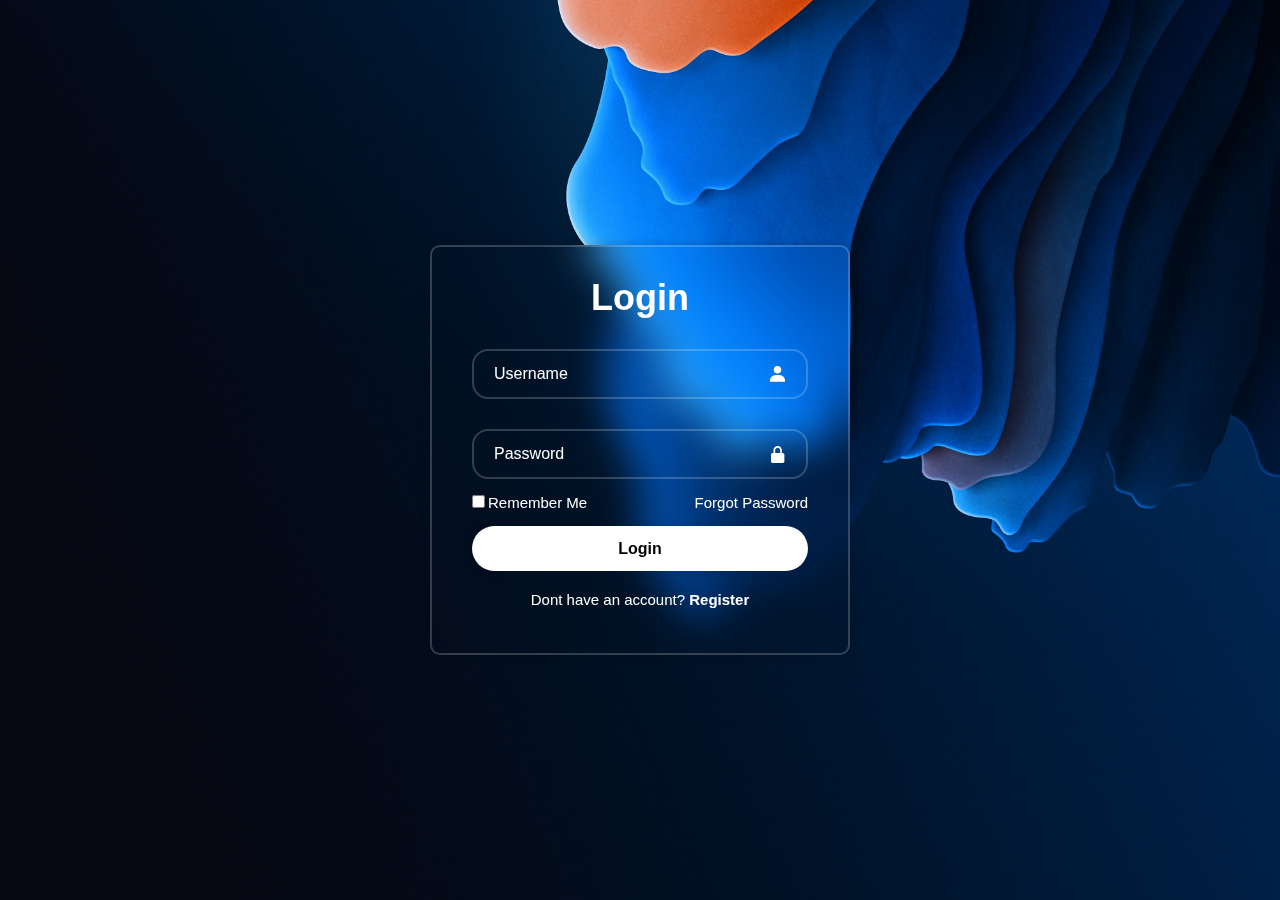
<file: index.html>
<!DOCTYPE html>
<html lang="en">
<head>
    <meta charset="UTF-8">
    <meta name="viewport" content="width=device-width, initial-scale=1.0">
    <title>Login Form</title>
    <link rel="stylesheet" href="style.css">
    <link href='https://unpkg.com/boxicons@2.1.4/css/boxicons.min.css' rel='stylesheet'>
</head>
<body>
    <div class="wrapper">
        <form action="">
            <h1>Login</h1>
            <div class="inputBox">
                <input type="text" placeholder="Username" required>
                <i class='bx bxs-user'></i>
            </div>
            <div class="inputBox">
                <input type="password" placeholder="Password" required>
                <i class='bx bxs-lock-alt'></i>
            </div>
            <div class="remember">
                <label for=""><input type="checkbox">Remember Me</label>
                <a href="">Forgot Password</a>
            </div>
            <button class="btn">Login</button>
            <div class="register">
                <p>Dont have an account? <a href="">Register</a></p>
            </div>
        </form>
    </div>
</body>
</html>
</file>
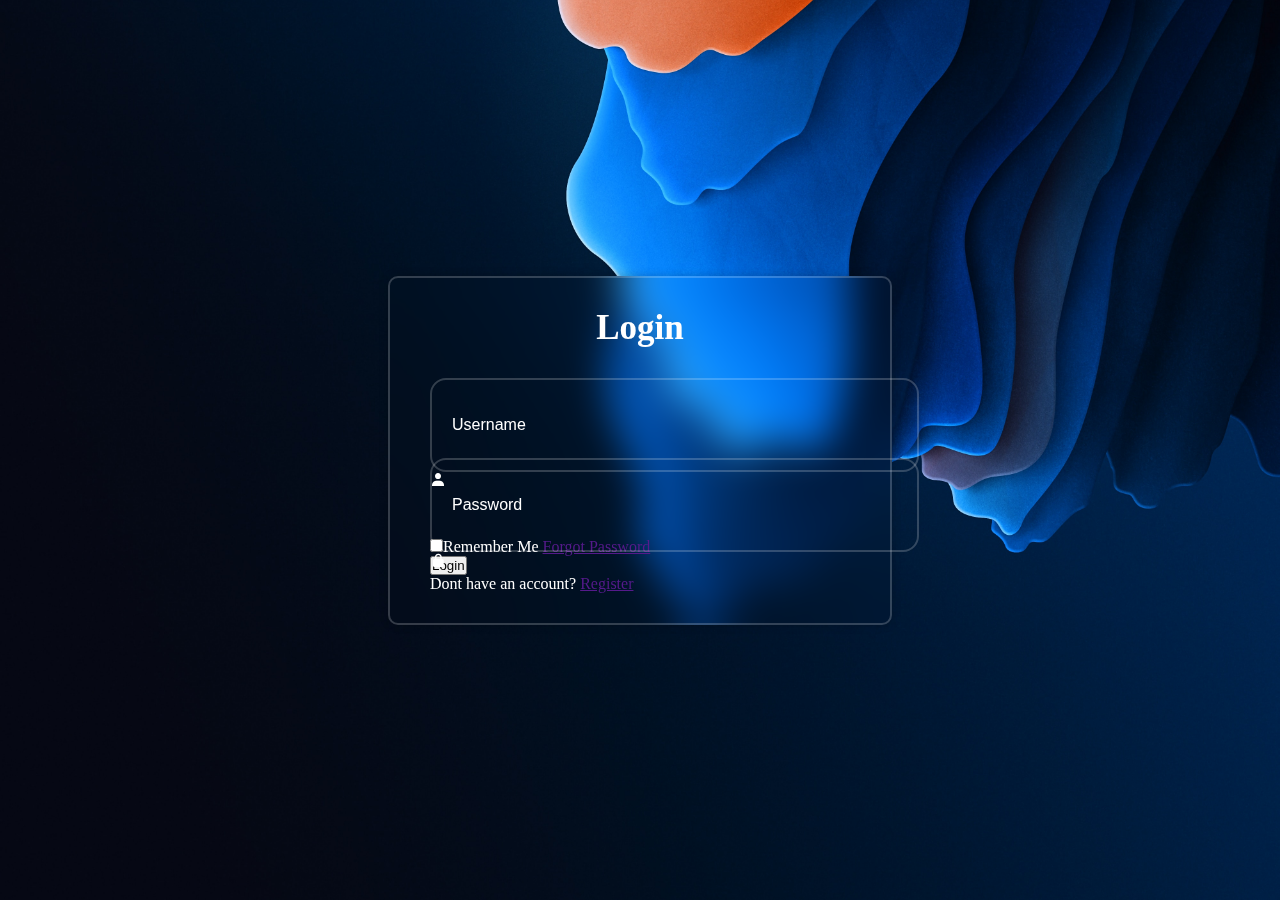
<file: practice.html>
<!DOCTYPE html>
<html lang="en">
<head>
    <meta charset="UTF-8">
    <meta name="viewport" content="width=device-width, initial-scale=1.0">
    <title>Document</title>
    <link rel="stylesheet" href="practice.css">
    <link href='https://unpkg.com/boxicons@2.1.4/css/boxicons.min.css' rel='stylesheet'>
</head>
<body>
    <div class="login-page">
        <form action="">
            <h1>Login</h1>
            <div class="inputBox">
                <input type="text" placeholder="Username" required>
                <i class='bx bxs-user'></i>
            </div>
            <div class="inputBox">
                <input type="password" placeholder="Password" required>
                <i class='bx bxs-lock-alt'></i>
            </div>
            <div class="remember">
                <label for=""><input type="checkbox">Remember Me</label>
                <a href="">Forgot Password</a>
            </div>
            <button class="btn">Login</button>
            <div class="register">
                <p>Dont have an account? <a href="">Register</a></p>
            </div>
        </form>
    </div>
</body>
</html>
</file>
<file: style.css>
* {
    padding: 0;
    margin: 0;
    box-sizing: border-box;
    font-family: sans-serif;
}

body {
    display: flex;
    justify-content: center;
    align-items: center;
    min-height: 100vh;
    background: url(images/bluebg.jpg) no-repeat;
    background-size: cover;
    background-position: center;
}
.wrapper {
    width: 420px;
    background: transparent;
    border: 2px solid rgba(255, 255, 255, .2);
    backdrop-filter: blur(20px);
    box-shadow: 0 0 10px rgba(0, 0, 0, .2);
    color: #ffff;
    border-radius: 10px;
    padding: 30px 40px;
}
.wrapper h1 {
    font-size: 36px;
    text-align: center;
}
.wrapper .inputBox {
    position: relative;
    width: 100%;
    height: 50px;
    margin: 30px 0;
}
.inputBox input {
    width: 100%;
    height: 100%;
    background: transparent;
    border: none;
    outline: none;
    border: 2px solid rgba(255, 255, 255, .2);
    border-radius: 16px;
    font-size: 16px;
    color: #ffff;
    padding: 20px 45px 20px 20px;
}
.inputBox input::placeholder {
    color: #ffff;
}
.inputBox i {
    position: absolute;
    right: 20px;
    top: 50%;
    transform: translateY(-50%);
    font-size: 20px;
}
.wrapper .remember {
    display: flex;
    justify-content: space-between;
    font-size: 15px;
    margin: -15px 0 15px;
}
.remember label input {
    accent-color: #fff;
    margin-right: 3px;
}
.remember a {
    color: #ffff;
    text-decoration: none;
}
.remember a:hover {
    text-decoration: underline;
}
.wrapper .btn {
    width: 100%;
    height: 45px;
    background: #fff;
    border: none;
    outline: none;
    border-radius: 40px;
    box-shadow: 0 0 10px rgba(0, 0, 0, .1);
    cursor: pointer;
    font-size: 16px;
    font-weight: 600;
}
.wrapper .register {
    font-size: 15px;
    text-align: center;
    margin: 20px 0 15px;
}
.register p a {
    color: #ffff;
    text-decoration: none;
    font-weight: 600;
}
.register p a:hover {
    text-decoration: underline;
}
</file>
<file: practice.css>
* {
    padding: 0;
    margin: 0;
}

body {
    display: flex;
    justify-content: center;
    align-items: center;
    background: url(images/bluebg.jpg) no-repeat;
    background-size: cover;
    background-position: center;
    min-height: 100vh;
}
.login-page {
    width: 420px;
    background: transparent;
    color: #ffff;
    border: 2px solid rgba(255, 255, 255, .2);
    backdrop-filter: blur(20px);
    box-shadow: 0 0 10px rgba(0, 0, 0, .2);
    border-radius: 10px;
    padding: 30px 40px;
}
.login-page h1 {
    font-size: 35px;
    text-align: center;
}
.login-page .inputBox {
    position: relative;
    width: 100%;
    height: 50px;
    margin: 30px 0;
}
.inputBox input {
    width: 100%;
    height: 100%;
    background: transparent;
    border: none;
    outline: none;
    border: 2px solid rgba(255, 255, 255, .2);
    color: #ffff;
    border-radius: 16px;
    font-size: 16px;
    padding: 20px 45px 20px 20px;
}
.inputBox input::placeholder {
    color: #ffff;
}
</file>
